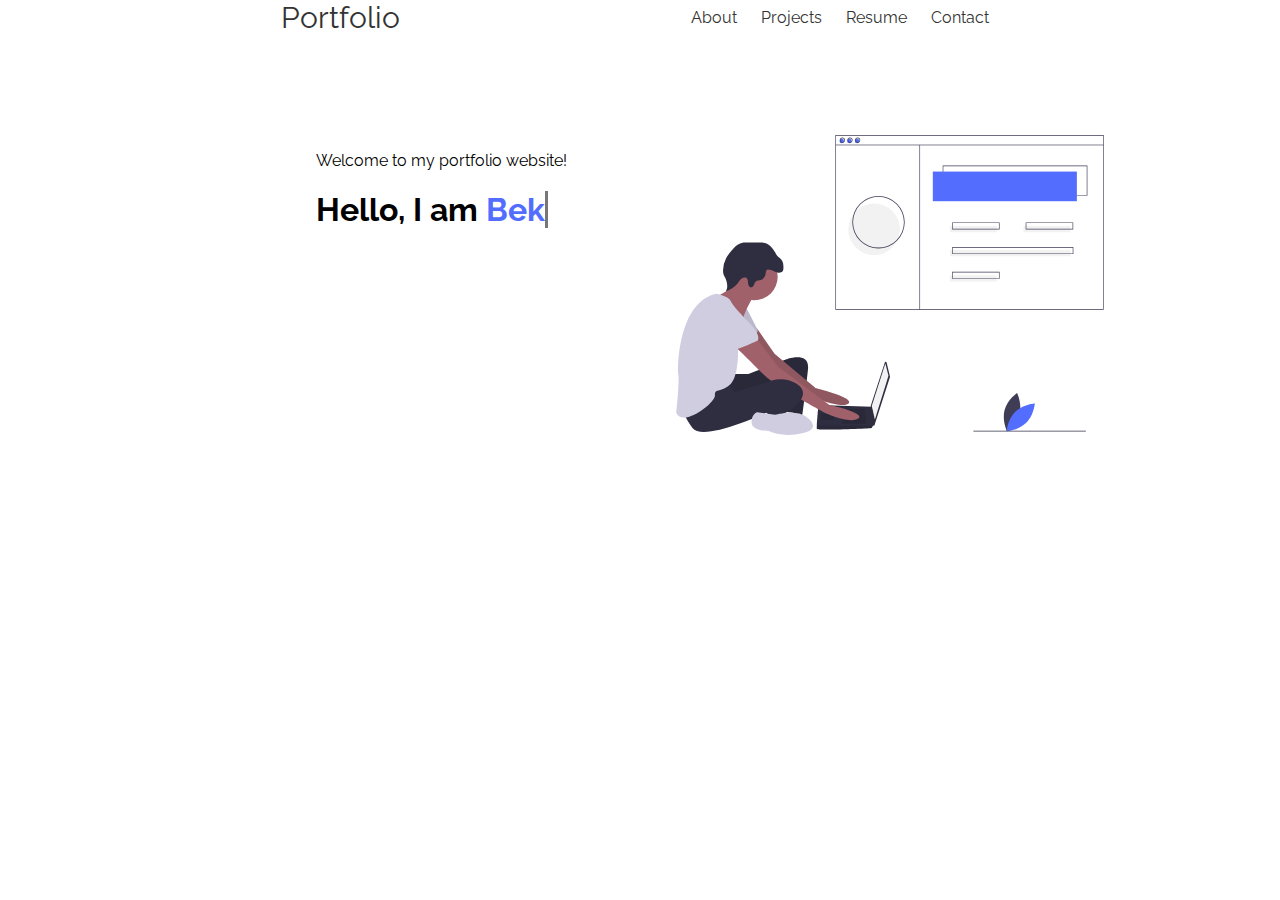
<file: src/index.html>
<!DOCTYPE html>
<html lang="en">
<head>
  <meta charset="UTF-8">
  <meta name="viewport" content="width=device-width, initial-scale=1.0">
  <meta http-equiv="X-UA-Compatible" content="ie=edge">
  <title>Welcome</title>
  <link rel="stylesheet" href="style.css">
</head>
<body>
  <header>
    <div class="logo">
      <a>Portfolio</a>
    </div>
    <nav>
      <ul>
        <li>About</li>
        <li>Projects</li>
        <li>Resume</li>
        <li>Contact</li>
      </ul>
    </nav>
  </header>
  <div class="container">
    <div class="about">
      <p>Welcome to my portfolio website!</p>
      <h1>Hello, I am 
        <span class="txt-type" data-wait="3000" data-words='["Bekzod", "Abakulov", "A Developer", "A Creator"]'></span>
      </h1>
    </div>
    <div class="image">
      <img src="../assets/images/undraw_web_developer_p3e5.svg" width="500px" height="300px" alt="developer picture">
    </div>
  </div>

  <script src="main.js"></script>
</body>
</html>
</file>
<file: src/style.css>
@import url('https://fonts.googleapis.com/css?family=Raleway:100,200,400&display=swap');

body {
  margin: 0;
  padding: 0;
  font-family: 'Raleway', sans-serif;
  height: 100vh;
  overflow: hidden;
}

header {
  display: flex;
  justify-content: space-evenly;
  align-items: center;
  color: #333;
}

.logo {
  user-select: none;
  cursor: pointer;
}

.logo a {
  font-size: 30px;
}

nav ul {
  list-style-type: none;
  margin: 0;
  padding: 0;
}

nav ul li {
  display: inline;
  margin: 0 10px;
  user-select: none;
  cursor: pointer;
}

nav ul li:hover {
  color: #536dfe;
}

.container {
  margin: 100px;
  display: flex;
  justify-content: center;
}

.container .about, .container .image {
  width: 30%;
}

.txt-type .txt {
  color: #536dfe;
  border-right: 0.2rem solid #777;
}
</file>
